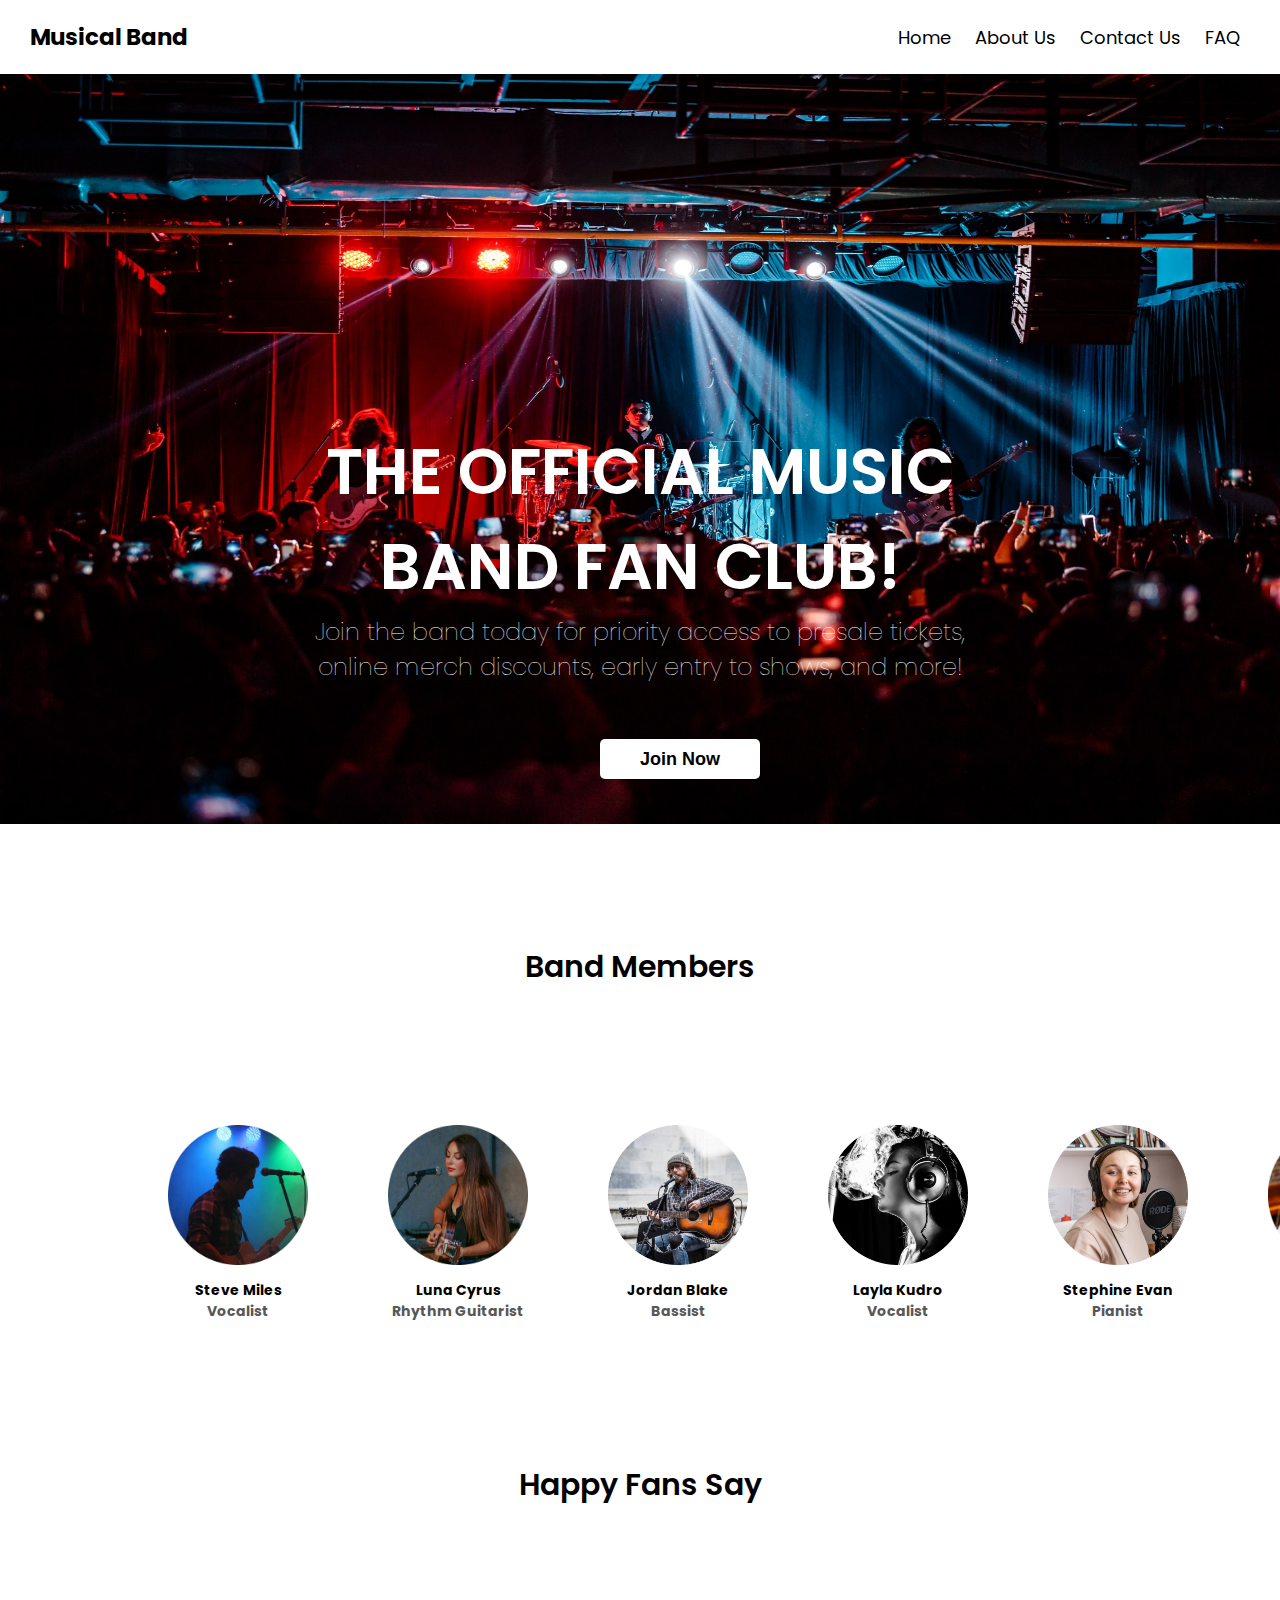
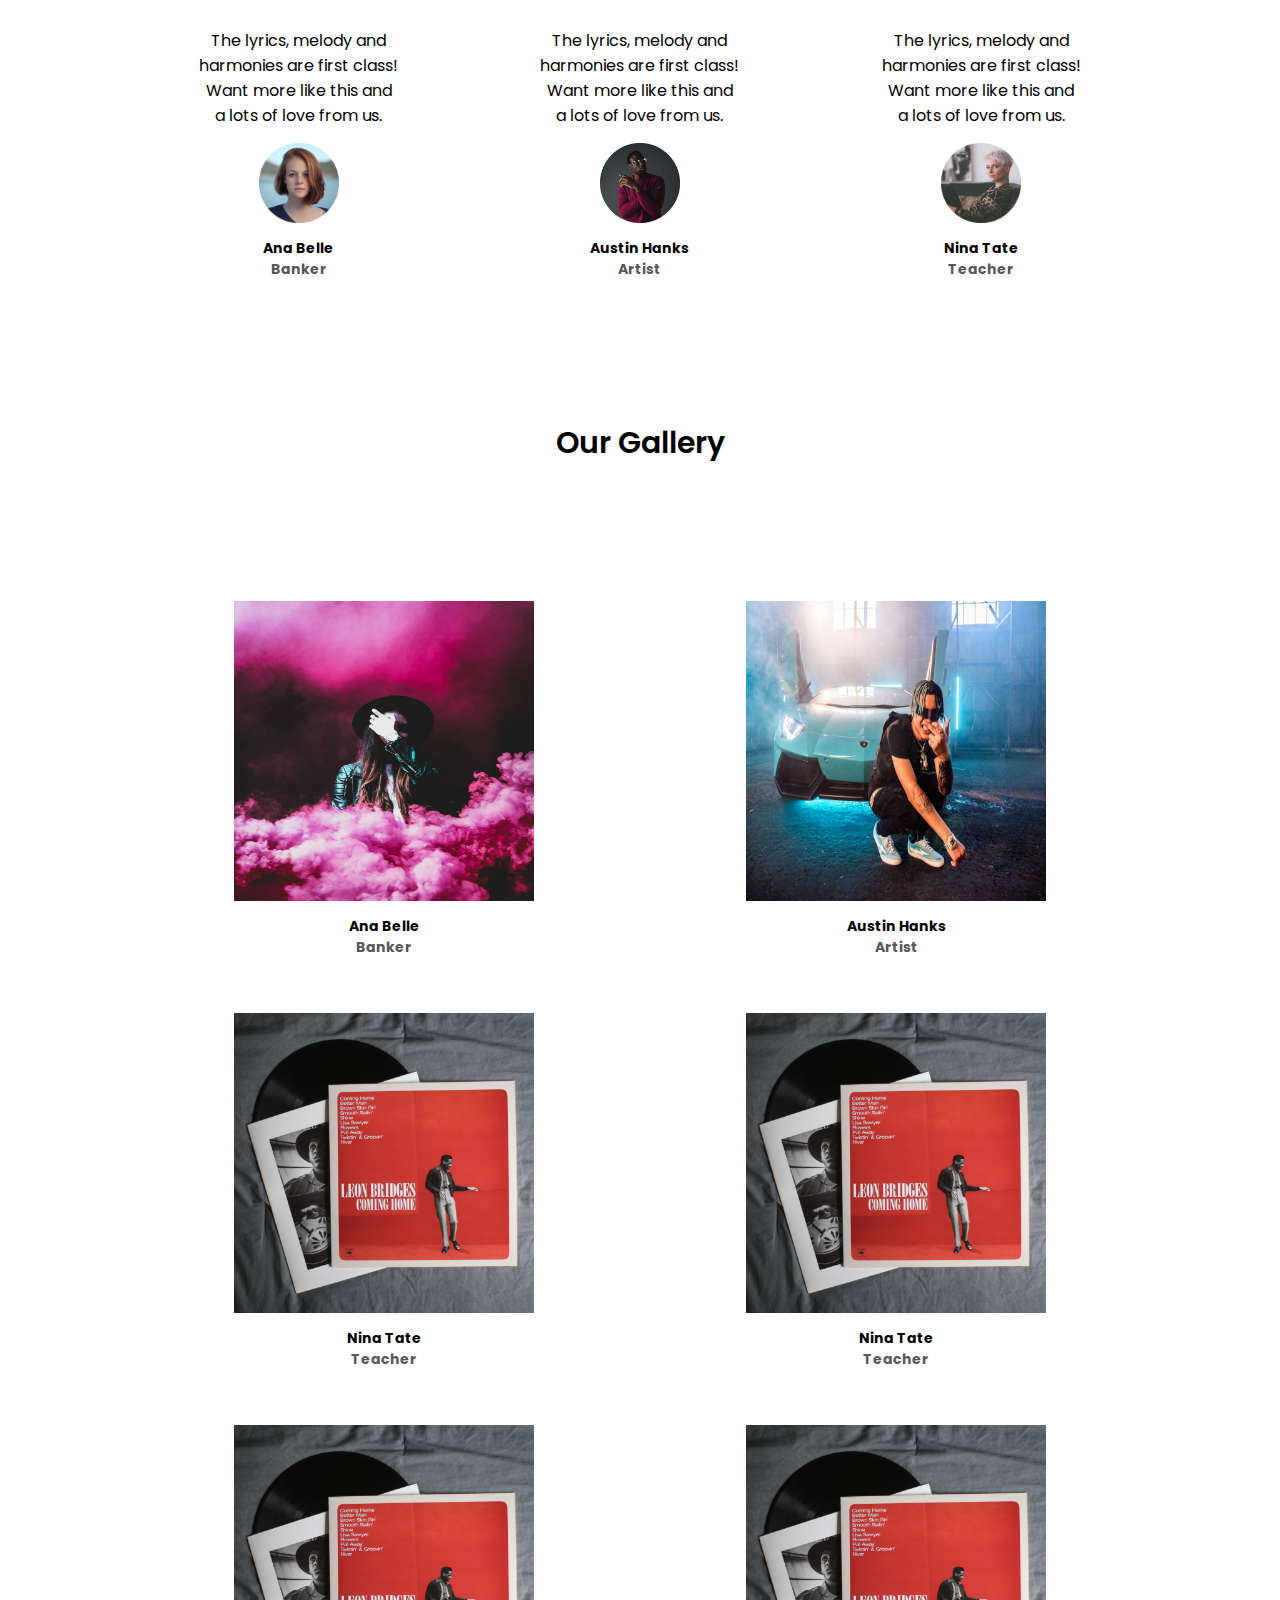
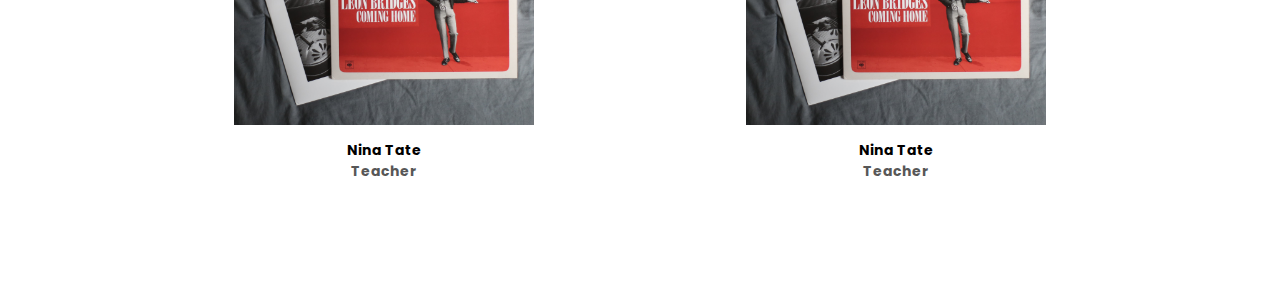
<file: index.html>
<html lang="en">
<head>
    <meta charset="UTF-8">
    <meta http-equiv="X-UA-Compatible" content="IE=edge">
    <meta name="viewport" content="width=device-width, initial-scale=1.0">
    <title>Musical Band</title>
    <link rel="stylesheet" href="style.css">
    <link rel="preconnect" href="https://fonts.googleapis.com">
    <link rel="preconnect" href="https://fonts.gstatic.com" crossorigin>
    <link href="https://fonts.googleapis.com/css2?family=Poppins:ital,wght@0,100;0,300;0,400;0,500;0,600;1,700&display=swap" rel="stylesheet">
    <script defer src="script.js"></script>
</head>
<body>
    <header>
        <div class="top-nav">
            <h1 class="title">Musical Band</h1>

            <div class="nav-link">
                <a href="index.html" target="_blank" class="link">Home</a>
                <a href="about-us.html" target="_blank" class="link">About Us</a>
                <a href="contact-us.html" target="_blank" class="link">Contact Us</a>
                <a href="faq.html" target="_blank" class="link">FAQ</a>
            </div>

        </div>
    </header>

    <main>
        <section class="image-banner">
            <img src="band banner.jpg" alt="musical band pic">
            <div class="image-content">
                <h1 class="band-details">THE OFFICIAL MUSIC <br> BAND
                    FAN CLUB! <br>
                    <p>Join the band today for priority access to presale tickets, <br> online merch discounts, early entry to shows, and more!</p> <br>
                <button id="join-button">Join Now</button>
            </div>
        </section>

        <section class="members-profile">
            <h2>Band Members</h2>

            <div class="members-container">
                <div class="members">
                    <img src="member 1.png" alt="client1">
                    <h3>Steve Miles</h3>
                    <h4>Vocalist</h4>
                </div>

                <div class="members">
                    <img src="member 2.png" alt="client1">
                    <h3>Luna Cyrus</h3>
                    <h4>Rhythm Guitarist</h4>
                </div>

                <div class="members">
                    <img src="member 3.png" alt="client1">
                    <h3>Jordan Blake</h3>
                    <h4>Bassist</h4>
                </div>
                <div class="members">
                    <img src="member 4.png" alt="client1">
                    <h3>Layla Kudro</h3>
                    <h4>Vocalist</h4>
                </div>
                <div class="members">
                    <img src="member 5.png" alt="client1">
                    <h3>Stephine Evan</h3>
                    <h4>Pianist</h4>
                </div>
                <div class="members">
                    <img src="member 6.png" alt="client1">
                    <h3>Titus O'neal</h3>
                    <h4>Drummer</h4>
                </div>
            </div>
        </section>

        <section class="clients-section">
            <h2>Happy Fans Say</h2>

            <div class="reviews-container">
                <div class="reviews">
                    <p>The lyrics, melody and <br> harmonies are first class! <br> Want more like this and <br> a lots of love from us.
                    </p>
                    <img src="fans 1.png" alt="client1">
                    <h3>Ana Belle</h3>
                    <h4>Banker</h4>
                </div>

                <div class="reviews">
                    <p>The lyrics, melody and <br> harmonies are first class! <br> Want more like this and <br> a lots of love from us.
                    </p>
                    <img src="fans 2.png" alt="client1">
                    <h3>Austin Hanks</h3>
                    <h4>Artist</h4>
                </div>

                <div class="reviews">
                    <p>The lyrics, melody and <br> harmonies are first class! <br> Want more like this and <br> a lots of love from us.
                    </p>
                    <img src="fans 3.png" alt="client1">
                    <h3>Nina Tate</h3>
                    <h4>Teacher</h4>
                </div>
            </div>

           
                
        </section>

        <section class="gallery-section">
            <h2>Our Gallery</h2>

            <div class="gallery-container">
                <div class="galleries">
                    <img src="gallery 1.jpg" alt="client1">
                    <h3>Ana Belle</h3>
                    <h4>Banker</h4>
                </div>

                <div class="galleries">
                    <img src="gallery 2.jpg" alt="client1">
                    <h3>Austin Hanks</h3>
                    <h4>Artist</h4>
                </div>

                <div class="galleries">
                    <img src="gallery 3.jpg" alt="client1">
                    <h3>Nina Tate</h3>
                    <h4>Teacher</h4>
                </div>
                <div class="galleries">
                    <img src="gallery 3.jpg" alt="client1">
                    <h3>Nina Tate</h3>
                    <h4>Teacher</h4>
                </div>
                <div class="galleries">
                    <img src="gallery 3.jpg" alt="client1">
                    <h3>Nina Tate</h3>
                    <h4>Teacher</h4>
                </div>
                <div class="galleries">
                    <img src="gallery 3.jpg" alt="client1">
                    <h3>Nina Tate</h3>
                    <h4>Teacher</h4>
                </div>
            </div>

           
                
        </section>
    </main>
</body>
</html>
</file>
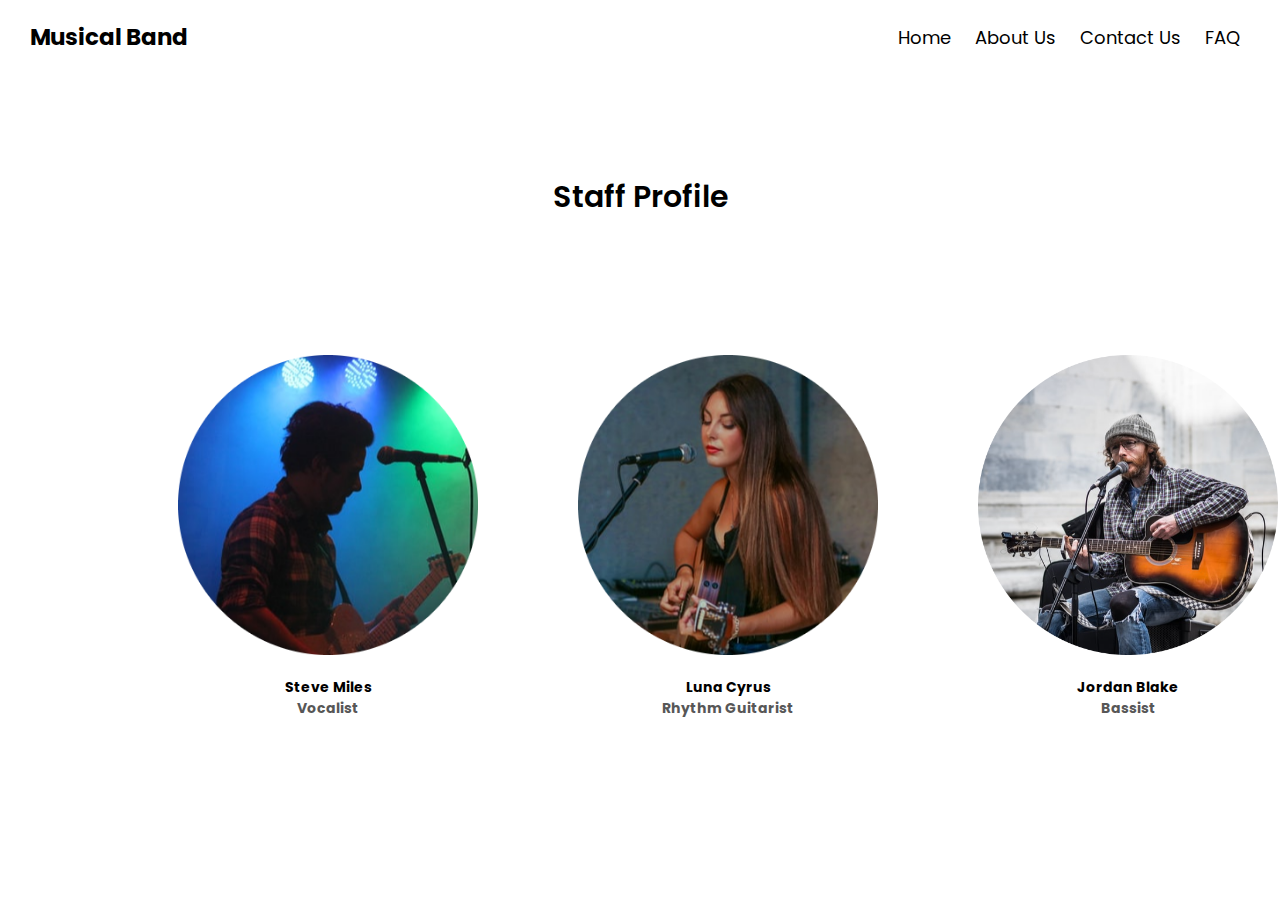
<file: about-us.html>
<!DOCTYPE html>
<html lang="en">
<head>
    <meta charset="UTF-8">
    <meta http-equiv="X-UA-Compatible" content="IE=edge">
    <meta name="viewport" content="width=device-width, initial-scale=1.0">
    <title>Document</title>
    <link rel="stylesheet" href="about.css">
    <link rel="preconnect" href="https://fonts.googleapis.com">
    <link rel="preconnect" href="https://fonts.gstatic.com" crossorigin>
    <link href="https://fonts.googleapis.com/css2?family=Poppins:ital,wght@0,100;0,300;0,400;0,500;0,600;1,700&display=swap" rel="stylesheet">
</head>
<body>
    
    <header>
        <div class="top-nav">
            <h1 class="title">Musical Band</h1>

            <div class="nav-link">
                <a href="/index.html" target="_blank" class="link">Home</a>
                <a href="/about-us.html" target="_blank" class="link">About Us</a>
                <a href="/contact-us.html" target="_blank" class="link">Contact Us</a>
                <a href="/faq.html" target="_blank" class="link">FAQ</a>
            </div>

        </div>
    </header>
    
    <section class="staff-profile">
        <h2>Staff Profile</h2>
    
        <div class="staffs-container">
            <div class="staffs">
                <img src="member 1.png" alt="client1">
                <h3>Steve Miles</h3>
                <h4>Vocalist</h4>
            </div>
    
            <div class="staffs">
                <img src="member 2.png" alt="client1">
                <h3>Luna Cyrus</h3>
                <h4>Rhythm Guitarist</h4>
            </div>
    
            <div class="staffs">
                <img src="member 3.png" alt="client1">
                <h3>Jordan Blake</h3>
                <h4>Bassist</h4>
            </div>
            
        </div>
    </section>
    
    
</body>
</html>
</file>
<file: style.css>
*{
    margin: 0;
    padding: 0;
}

body{
    font-family: 'Poppins', sans-serif;
}

.top-nav{
    display: flex;
    justify-content: space-between;
    align-items: center;
    margin: 20px 30px;
}

.title{
    font-size: 23px;
}

.link{
    text-decoration: none;
    padding: 10px;
    color: black;
    font-size: 18px;
}

.link:hover{
    color:rgb(18, 121, 218);
}

.image-banner{
    position: relative;
}

.image-banner img{
    width: 100%;
    height: 750px;
}

.image-content{
    width: 100%;
    color: white;
    text-align: center;
    position: absolute;
    top: 350px;
}

.band-details{
    font-size: 64px;
    font-weight: 600;
}

.image-content p{
    font-size:24px;
    font-weight: 100;
}

#join-button{
    margin-top: 15px;
    width: 160px;
    height: 40px;
    background: white;
    border: none;
    border-radius: 5px;
    color: black;
    font-size: large;
    font-weight: 600;
    position: absolute;
    top: 300px;
    left: 600px;
}

.members-profile{
    margin: 80px 10%;
}

.members-profile h2{
    font-size: 30px;
    font-weight: 600;
    text-align: center;
    margin-top: 120px;
    margin-bottom: 100px;
}

.members-container{
    display: flex;
    justify-content: space-around;
    
}

.members{
    text-align: center;
    padding: 20px 40px;
}


.members img{
    width: 140px;
    margin-top: 15px;
    margin-bottom: 15px;
}

.members h3{
    font-size: 14px;
}

.members h4{
    font-size: 14px;
    color: rgb(87, 87, 87);
}

.clients-section{
    margin: 80px 10%;
}

.clients-section h2{
    font-size: 30px;
    font-weight: 600;
    text-align: center;
    margin-top: 120px;
    margin-bottom: 100px;
}

.reviews-container{
    display: flex;
    justify-content: space-around;
    
}

.reviews{
    text-align: center;
    /* position: relative; */
    padding: 20px 50px;
    transition: transform 0.2s ease-in-out;
}

.reviews:hover{
    box-shadow: 0 4px 8px 0 rgba(0, 0, 0, 0.2), 0 6px 20px 0 rgba(0, 0, 0, 0.19);
    transform: scale(1.03);
}

.reviews img{
    width: 80px;
    /* position: absolute;
    top: 120px;
    left: 120px; */
    margin-top: 15px;
    margin-bottom: 15px;
}

.reviews h3{
    /* position: absolute; */
    /* top: 254px;
    left: 126px; */
    font-size: 14px;
}

.reviews h4{
    /* position: absolute;
    top: 275px;
    left: 146px; */
    font-size: 14px;
    color: rgb(87, 87, 87);
}

.gallery-section{
    margin: 80px 10%;
}

.gallery-section h2{
    font-size: 30px;
    font-weight: 600;
    text-align: center;
    margin-top: 120px;
    margin-bottom: 100px;
}

.gallery-container{
    display: flex;
    flex-wrap: wrap;
    justify-content: space-around;
    
}

.galleries{
    text-align: center;
    /* position: relative; */
    padding: 20px 50px;
    transition: transform 0.2s ease-in-out;
}

.galleries:hover{
    box-shadow: 0 4px 8px 0 rgba(0, 0, 0, 0.2), 0 6px 20px 0 rgba(0, 0, 0, 0.19);
    transform: scale(1.03);
}

.galleries img{
    width: 300px;
    height: 300px;
    
    margin-top: 15px;
    margin-bottom: 15px;
}

.galleries h3{
    /* position: absolute; */
    /* top: 254px;
    left: 126px; */
    font-size: 14px;
}

.galleries h4{
    /* position: absolute;
    top: 275px;
    left: 146px; */
    font-size: 14px;
    color: rgb(87, 87, 87);
}
</file>
<file: about.css>
*{
    margin: 0;
    padding: 0;
}

body{
    font-family: 'Poppins', sans-serif;
}

.top-nav{
    display: flex;
    justify-content: space-between;
    align-items: center;
    margin: 20px 30px;
}

.title{
    font-size: 23px;
}

.link{
    text-decoration: none;
    padding: 10px;
    color: black;
    font-size: 18px;
}

.link:hover{
    color:rgb(18, 121, 218);
}


.staff-profile{
    margin: 80px 10%;
}

.staff-profile h2{
    font-size: 30px;
    font-weight: 600;
    text-align: center;
    margin-top: 120px;
    margin-bottom: 100px;
}

.staffs-container{
    display: flex;
    justify-content: space-around;
    
}

.staffs{
    text-align: center;
    /* position: relative; */
    padding: 20px 50px;
    transition: transform 0.2s ease-in-out;
}

.staffs:hover{
    box-shadow: 0 4px 8px 0 rgba(0, 0, 0, 0.2), 0 6px 20px 0 rgba(0, 0, 0, 0.19);
    transform: scale(1.03);
}

.staffs img{
    width: 300px;
    height: 300px;
    
    margin-top: 15px;
    margin-bottom: 15px;
}

.staffs h3{
    /* position: absolute; */
    /* top: 254px;
    left: 126px; */
    font-size: 14px;
}

.staffs h4{
    /* position: absolute;
    top: 275px;
    left: 146px; */
    font-size: 14px;
    color: rgb(87, 87, 87);
}
</file>
